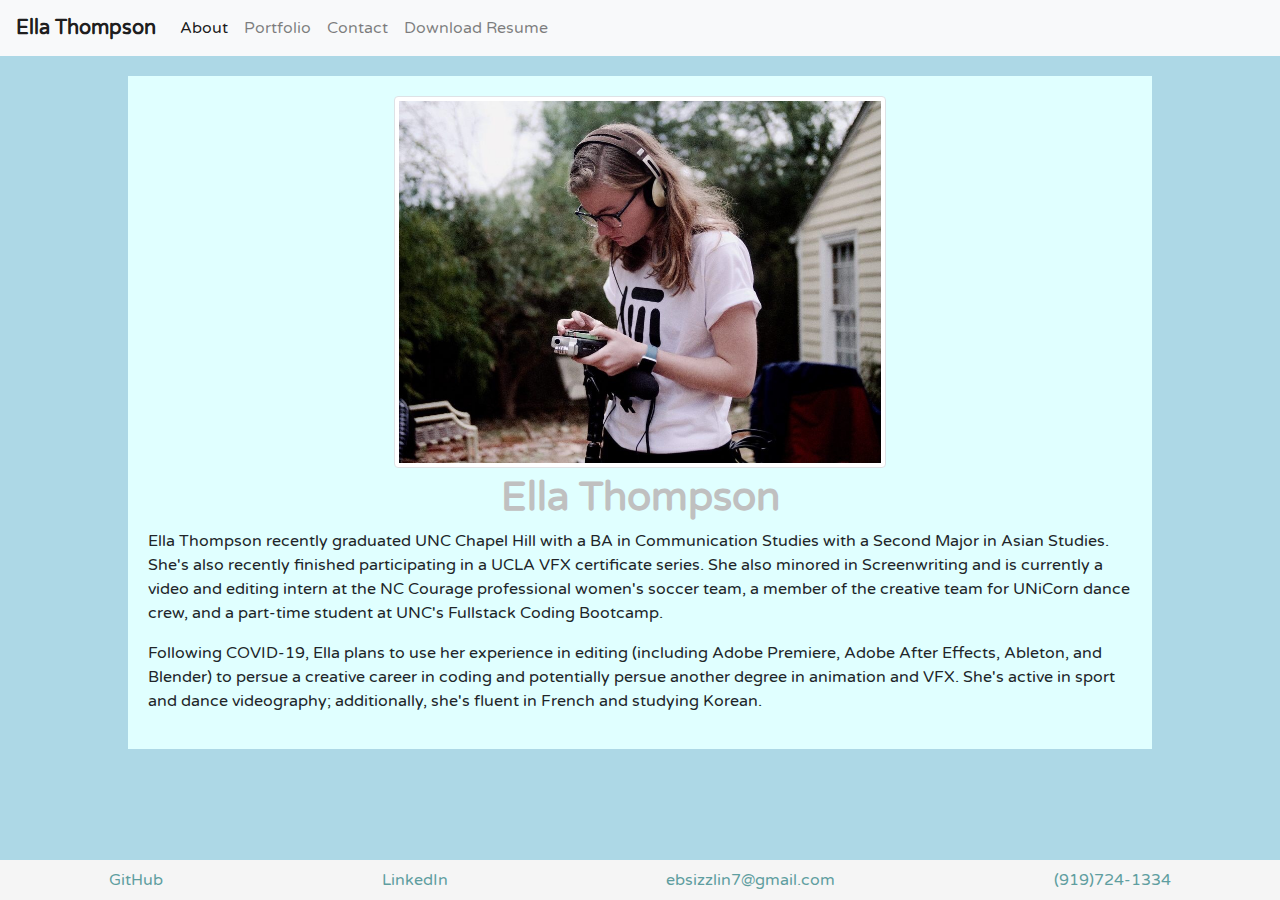
<file: index.html>
<!DOCTYPE html>
<html lang="en">
  <head>
    <meta charset="UTF-8" />
    <meta name="viewport" content="width=device-width, initial-scale=1.0" />
    <title>About Me</title>

    <link rel="stylesheet" type="text/css" href="reset.css" />

    <link
      rel="stylesheet"
      href="https://stackpath.bootstrapcdn.com/bootstrap/4.5.2/css/bootstrap.min.css"
      integrity="sha384-JcKb8q3iqJ61gNV9KGb8thSsNjpSL0n8PARn9HuZOnIxN0hoP+VmmDGMN5t9UJ0Z"
      crossorigin="anonymous"
    />
    <script
      src="https://code.jquery.com/jquery-3.5.1.slim.min.js"
      integrity="sha384-DfXdz2htPH0lsSSs5nCTpuj/zy4C+OGpamoFVy38MVBnE+IbbVYUew+OrCXaRkfj"
      crossorigin="anonymous"
    ></script>
    <script
      src="https://cdn.jsdelivr.net/npm/popper.js@1.16.1/dist/umd/popper.min.js"
      integrity="sha384-9/reFTGAW83EW2RDu2S0VKaIzap3H66lZH81PoYlFhbGU+6BZp6G7niu735Sk7lN"
      crossorigin="anonymous"
    ></script>
    <script
      src="https://stackpath.bootstrapcdn.com/bootstrap/4.5.2/js/bootstrap.min.js"
      integrity="sha384-B4gt1jrGC7Jh4AgTPSdUtOBvfO8shuf57BaghqFfPlYxofvL8/KUEfYiJOMMV+rV"
      crossorigin="anonymous"
    ></script>

    <link rel="stylesheet" type="text/css" href="style.css" />

    <link
      href="https://fonts.googleapis.com/css2?family=Varela+Round&display=swap"
      rel="stylesheet"
    />
  </head>

  <body>
    <nav class="navbar navbar-expand-lg navbar-light bg-light sticky-top">
      <a class="navbar-brand"><b>Ella Thompson</b></a>
      <button
        class="navbar-toggler"
        type="button"
        data-toggle="collapse"
        data-target="#navbarNav"
        aria-controls="navbarNav"
        aria-expanded="false"
        aria-label="Toggle navigation"
      >
        <span class="navbar-toggler-icon"></span>
      </button>
      <div class="collapse navbar-collapse" id="navbarNav">
        <ul class="navbar-nav">
          <li class="nav-item active">
            <a class="nav-link" href="index.html"
              >About <span class="sr-only">(current)</span></a
            >
          </li>
          <li class="nav-item">
            <a class="nav-link" href="portfolio.html">Portfolio</a>
          </li>
          <li class="nav-item">
            <a class="nav-link" href="contact.html">Contact</a>
          </li>
          <li class="nav-item">
            <a class="nav-link" href="https://docs.google.com/document/d/1LiGFDzzSrI7DpNZ7Vt1ilas53Ne6uVCicV0J2QhMv-g/edit?usp=sharing" target="_blank">Download Resume</a>
          </li>
        </ul>
      </div>
    </nav>

    <section class="container">
      <section class="row">
        <section class="col-lg-12">
          <img
            src="My Images/IMG_7165.JPG"
            alt="Ella"
            class="img img-thumbnail"
            id="Ella"
          />
        </section>

        <section class="col-lg-12">
          <h1>
            <center>
            <b>Ella Thompson</b>
            </center>
          </h1>

          <p>
            Ella Thompson recently graduated UNC Chapel Hill with a BA in Communication Studies with a Second Major in Asian Studies. She's also recently finished participating in a UCLA VFX certificate series. She also minored in Screenwriting and is currently a video and editing intern at the NC Courage professional women's soccer team, a member of the creative team for UNiCorn dance crew, and a part-time student at UNC's Fullstack Coding Bootcamp.
          </p>
          <p>
            Following COVID-19, Ella plans to use her experience in editing (including Adobe Premiere, Adobe After Effects, Ableton, and Blender) to persue a creative career in coding and potentially persue another degree in animation and VFX. She's active in sport and dance videography; additionally, she's fluent in French and studying Korean.
          </p>
        </section>
      </section>
    </section>
  </body>

  <footer>
    <ul class="nav nav-pills nav-fill">
      <li class="nav-item">
        <a class="nav-link" href="https://github.com/ebsizzlin" target="_blank">GitHub</a>
      </li>
      <li class="nav-item">
        <a
          class="nav-link"
          href="https://www.linkedin.com/in/ella-thompson-05ba52126/"
          target="_blank">LinkedIn</a
        >
      </li>
      <li class="nav-item">
        <a class="nav-link" href="mailto:ebsizzlin7@gmail.com"
          >ebsizzlin7@gmail.com</a
        >
      </li>
      <li class="nav-item">
        <a
          class="nav-link"
          href="(919)724-1334"
          tabindex="-1"
          aria-disabled="true"
          >(919)724-1334</a
        >
      </li>
    </ul>
  </footer>
</html>
</file>
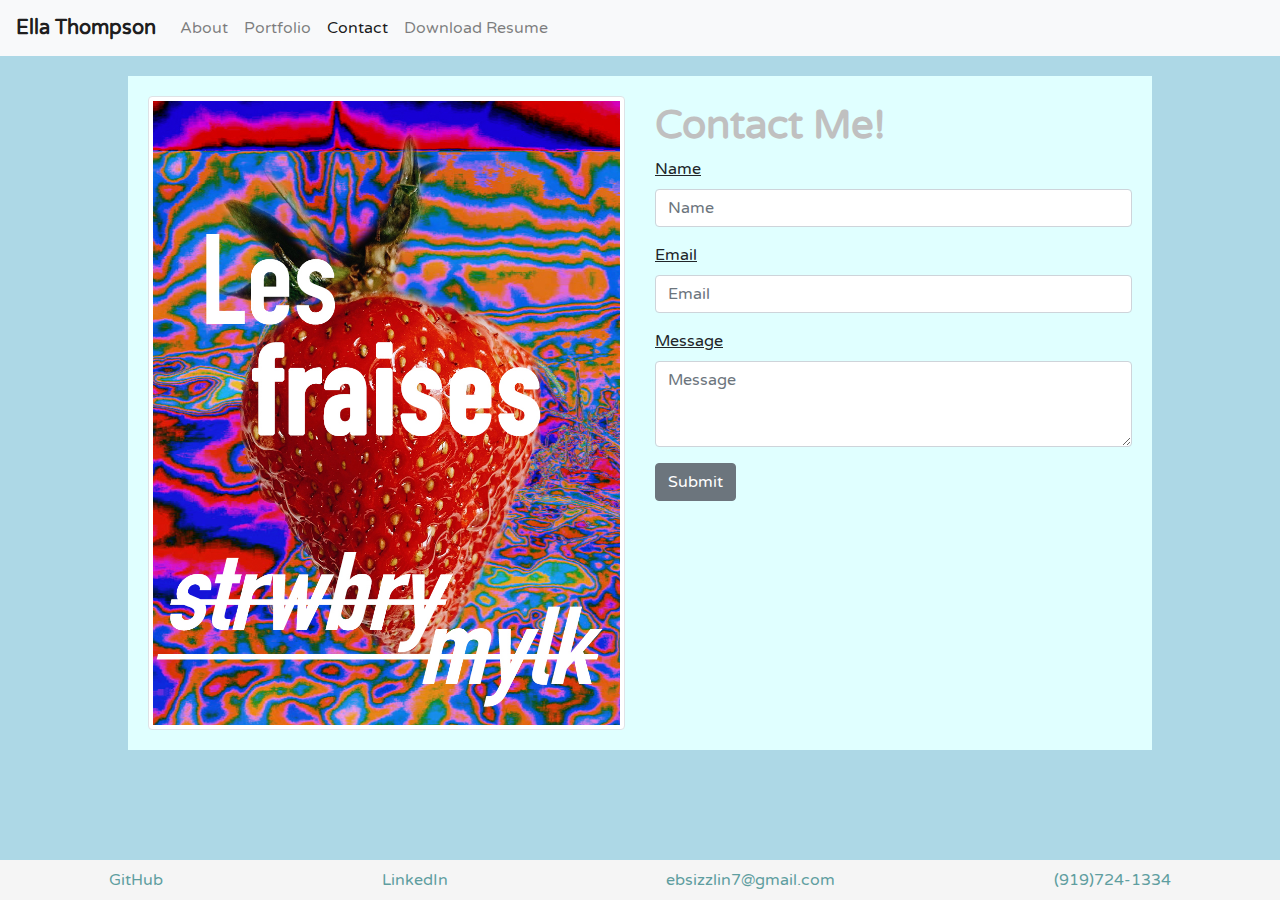
<file: contact.html>
<!DOCTYPE html>
<html lang="en">
  <head>
    <meta charset="UTF-8" />
    <meta name="viewport" content="width=device-width, initial-scale=1.0" />
    <title>Contact</title>

    <link rel="stylesheet" type="text/css" href="reset.css">
    
    <link
      rel="stylesheet"
      href="https://stackpath.bootstrapcdn.com/bootstrap/4.5.2/css/bootstrap.min.css"
      integrity="sha384-JcKb8q3iqJ61gNV9KGb8thSsNjpSL0n8PARn9HuZOnIxN0hoP+VmmDGMN5t9UJ0Z"
      crossorigin="anonymous"
    />
    <script
      src="https://code.jquery.com/jquery-3.5.1.slim.min.js"
      integrity="sha384-DfXdz2htPH0lsSSs5nCTpuj/zy4C+OGpamoFVy38MVBnE+IbbVYUew+OrCXaRkfj"
      crossorigin="anonymous"
    ></script>
    <script
      src="https://cdn.jsdelivr.net/npm/popper.js@1.16.1/dist/umd/popper.min.js"
      integrity="sha384-9/reFTGAW83EW2RDu2S0VKaIzap3H66lZH81PoYlFhbGU+6BZp6G7niu735Sk7lN"
      crossorigin="anonymous"
    ></script>
    <script
      src="https://stackpath.bootstrapcdn.com/bootstrap/4.5.2/js/bootstrap.min.js"
      integrity="sha384-B4gt1jrGC7Jh4AgTPSdUtOBvfO8shuf57BaghqFfPlYxofvL8/KUEfYiJOMMV+rV"
      crossorigin="anonymous"
    ></script>

    <link rel="stylesheet" type="text/css" href="style.css" />

    <link href="https://fonts.googleapis.com/css2?family=Varela+Round&display=swap" rel="stylesheet">

  </head>

  <body>
    <nav class="navbar navbar-expand-lg navbar-light bg-light sticky-top">
      <a class="navbar-brand"><b>Ella Thompson</b></a>
      <button
        class="navbar-toggler"
        type="button"
        data-toggle="collapse"
        data-target="#navbarNav"
        aria-controls="navbarNav"
        aria-expanded="false"
        aria-label="Toggle navigation"
      >
        <span class="navbar-toggler-icon"></span>

      </button>
      <div class="collapse navbar-collapse" id="navbarNav">
        <ul class="navbar-nav">
          <li class="nav-item">
            <a class="nav-link" href="index.html"
              >About </a
            >
          </li>
          <li class="nav-item">
            <a class="nav-link" href="portfolio.html">Portfolio</a>
          </li>
          <li class="nav-item active">
            <a class="nav-link" href="contact.html">Contact <span class="sr-only">(current)</span></a>
          </li>
          <li class="nav-item">
            <a class="nav-link" href="https://docs.google.com/document/d/1LiGFDzzSrI7DpNZ7Vt1ilas53Ne6uVCicV0J2QhMv-g/edit?usp=sharing" target="_blank">Download Resume</a>
          </li>
        </ul>
      </div>
    </nav>

    <section class="container">
      <section class="row">
        <section class="col-lg-6">
          <img
            src="My Images/Les frasies logo.jpg"
            alt="contact pic"
            class="img img-thumbnail"
            id="logo"
          />
        </section>
        <section class="col-lg-6">
            <h1>
              <b>Contact Me!</b>
            </h1>
            <section class="form-group">
              <label for="exampleFormControlInput1"><u>Name</u></label>
              <input
                type="name"
                class="form-control"
                id="exampleFormControlInput1"
                placeholder="Name"
              />
            </section>
            <section class="form-group">
              <label for="exampleFormControlInput1"><u>Email</u></label>
              <input
                type="email"
                class="form-control"
                id="exampleFormControlInput1"
                placeholder="Email"
              />
            </section>
            <section class="form-group">
              <label for="exampleFormControlTextarea1"><u>Message</u></label>
              <textarea
                class="form-control"
                id="exampleFormControlTextarea1"
                rows="3"
                placeholder="Message"
              ></textarea>
            </section>
          <button type="submit" class="btn btn-secondary">Submit</button>
        </form>
        </section>
      </section>
    </section>
  </body>

  <footer>
    <ul class="nav nav-pills nav-fill">
      <li class="nav-item">
        <a class="nav-link" href="https://github.com/ebsizzlin" target="_blank">GitHub</a>
      </li>
      <li class="nav-item">
        <a
          class="nav-link"
          href="https://www.linkedin.com/in/ella-thompson-05ba52126/" target="_blank"
          >LinkedIn</a
        >
      </li>
      <li class="nav-item">
        <a class="nav-link" href="mailto:ebsizzlin7@gmail.com"
          >ebsizzlin7@gmail.com</a
        >
      </li>
      <li class="nav-item">
        <a
          class="nav-link"
          href="(919)724-1334"
          tabindex="-1"
          aria-disabled="true"
          >(919)724-1334</a
        >
      </li>
    </ul>
  </footer>
</html>
</file>
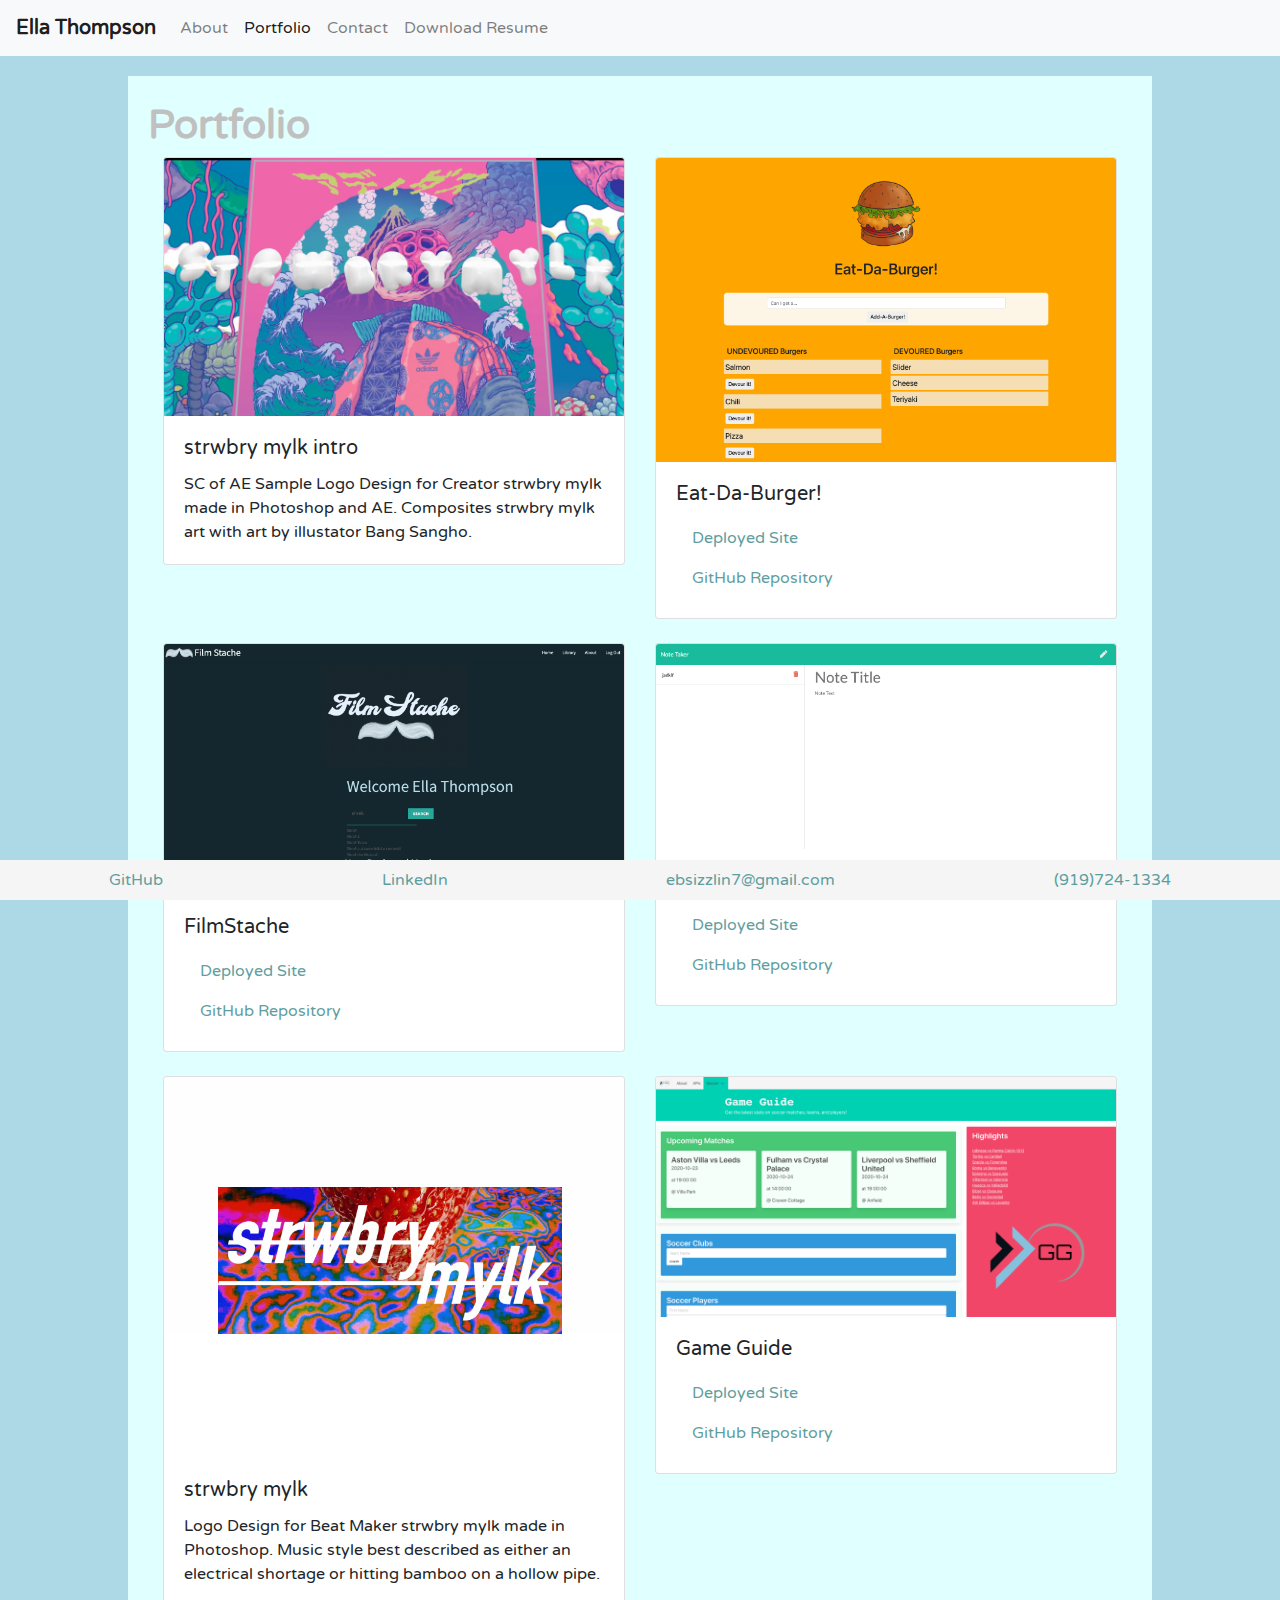
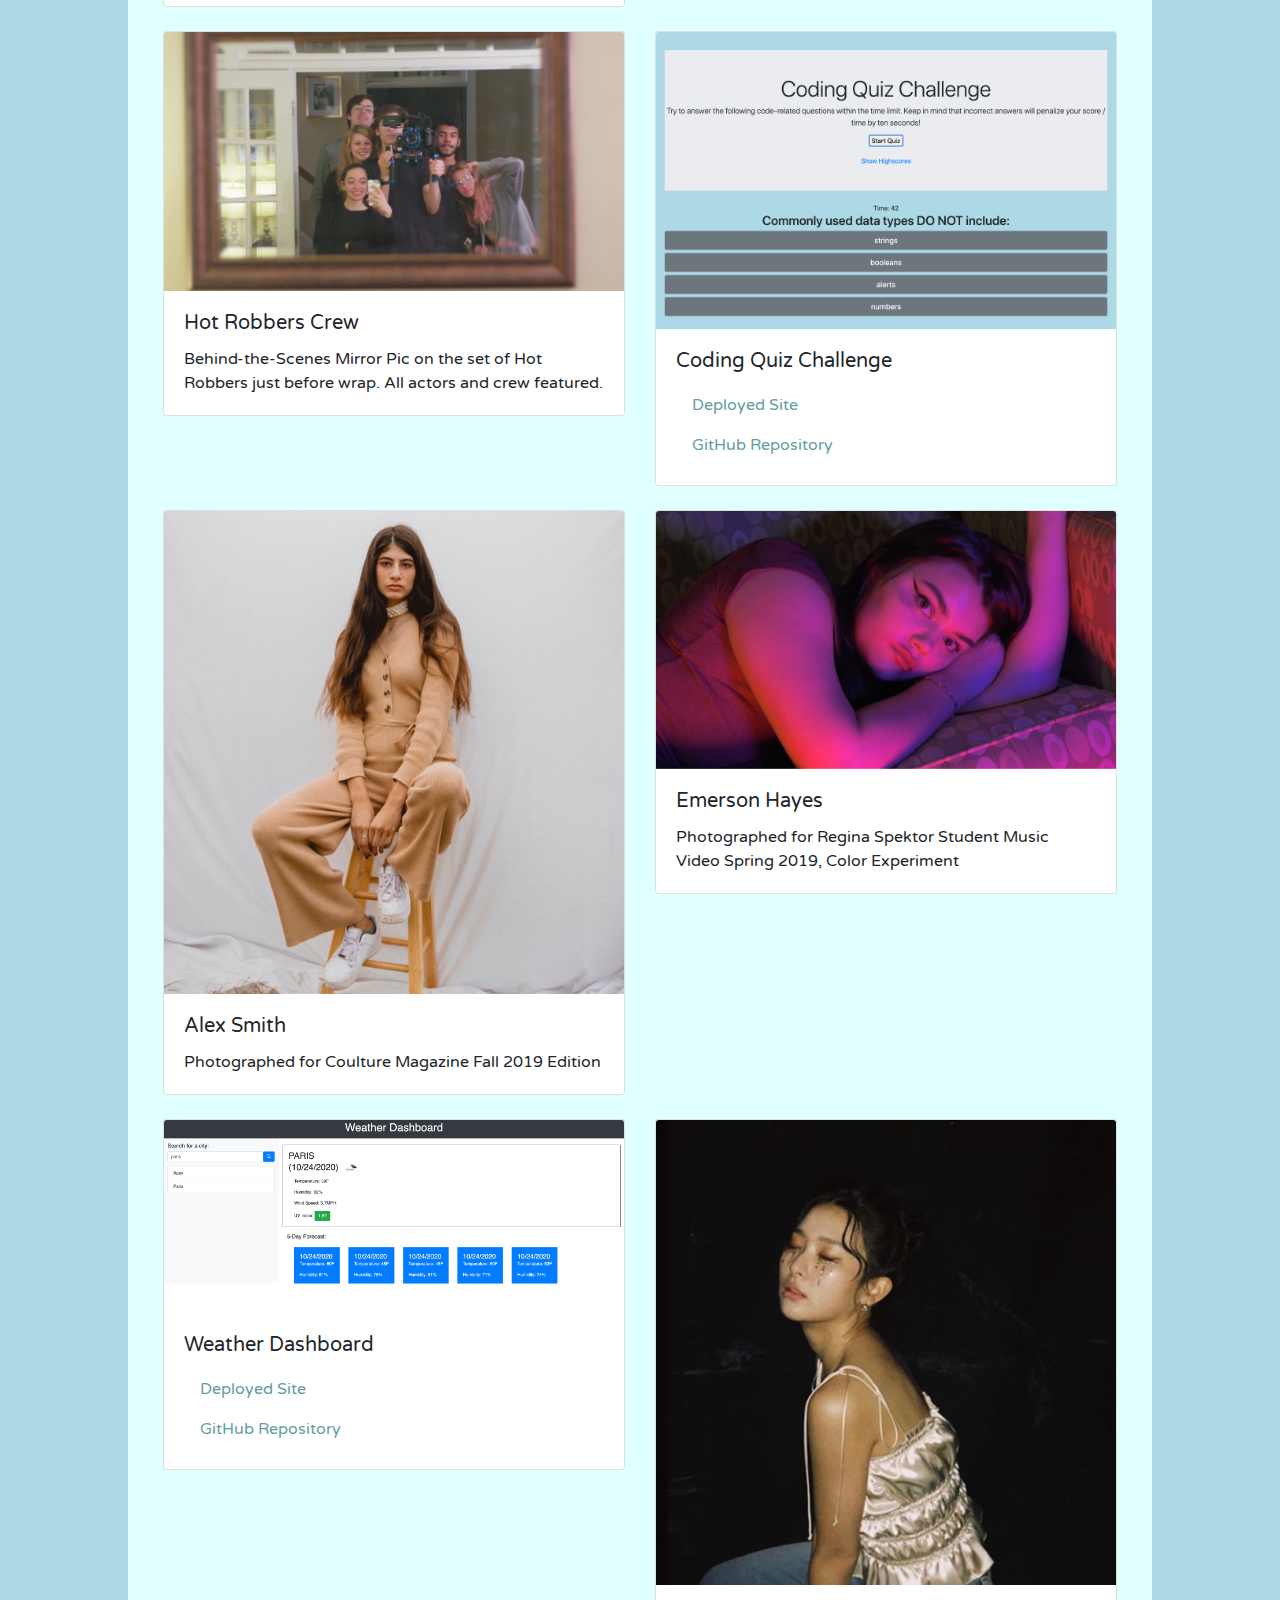
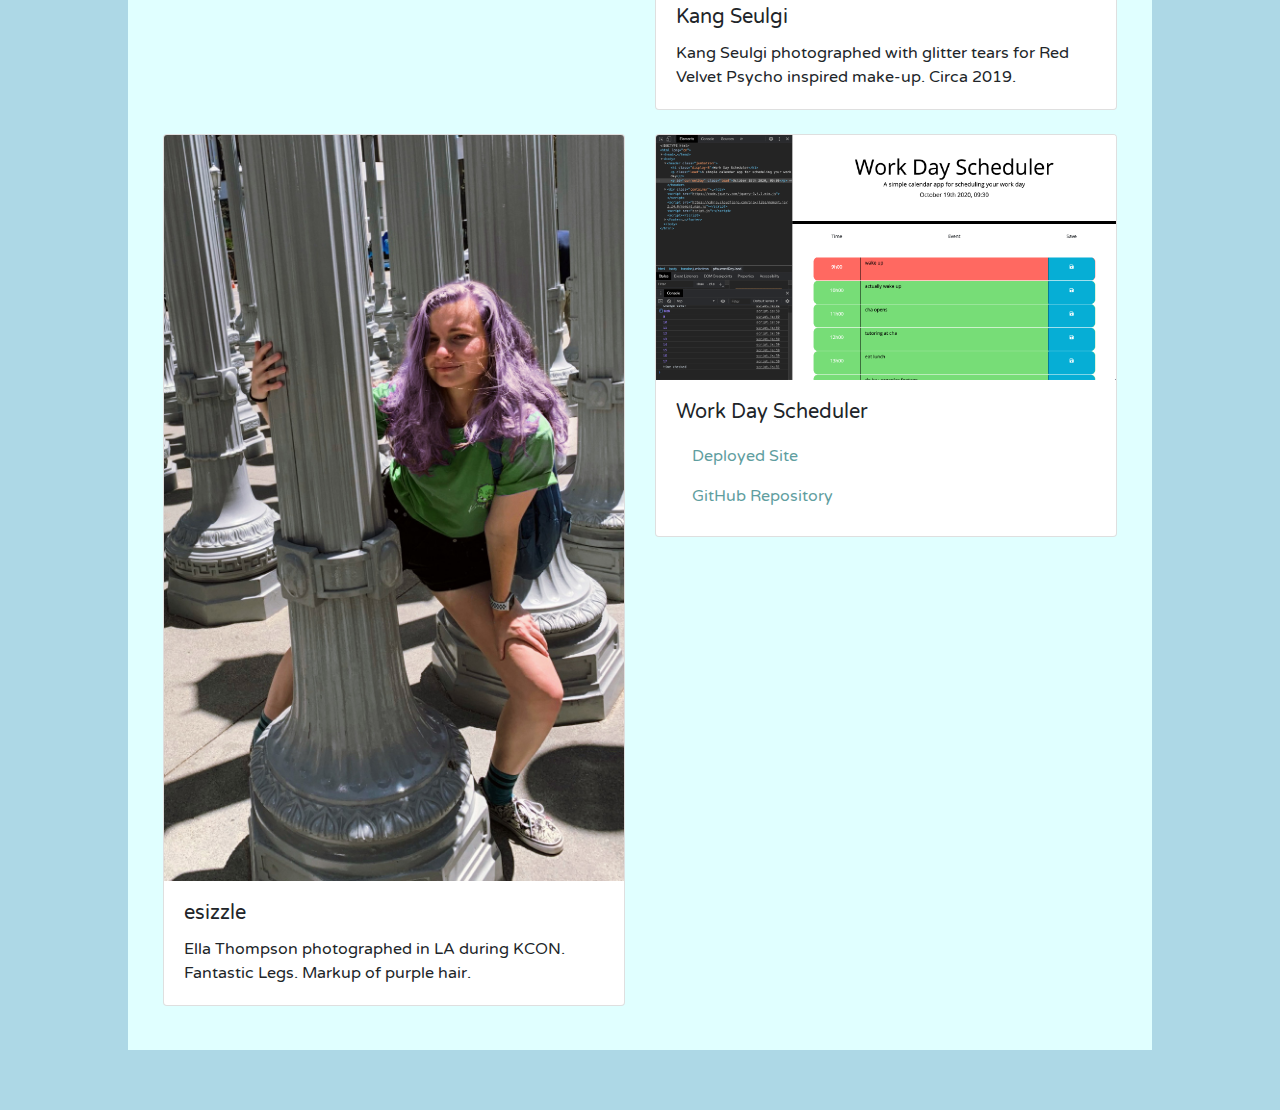
<file: portfolio.html>
<!DOCTYPE html>
<html lang="en">
  <head>
    <meta charset="UTF-8" />
    <meta name="viewport" content="width=device-width, initial-scale=1.0" />
    <title>Portfolio</title>

    <link rel="stylesheet" type="text/css" href="reset.css" />

    <link
      rel="stylesheet"
      href="https://stackpath.bootstrapcdn.com/bootstrap/4.5.2/css/bootstrap.min.css"
      integrity="sha384-JcKb8q3iqJ61gNV9KGb8thSsNjpSL0n8PARn9HuZOnIxN0hoP+VmmDGMN5t9UJ0Z"
      crossorigin="anonymous"
    />
    <script
      src="https://code.jquery.com/jquery-3.5.1.slim.min.js"
      integrity="sha384-DfXdz2htPH0lsSSs5nCTpuj/zy4C+OGpamoFVy38MVBnE+IbbVYUew+OrCXaRkfj"
      crossorigin="anonymous"
    ></script>
    <script
      src="https://cdn.jsdelivr.net/npm/popper.js@1.16.1/dist/umd/popper.min.js"
      integrity="sha384-9/reFTGAW83EW2RDu2S0VKaIzap3H66lZH81PoYlFhbGU+6BZp6G7niu735Sk7lN"
      crossorigin="anonymous"
    ></script>
    <script
      src="https://stackpath.bootstrapcdn.com/bootstrap/4.5.2/js/bootstrap.min.js"
      integrity="sha384-B4gt1jrGC7Jh4AgTPSdUtOBvfO8shuf57BaghqFfPlYxofvL8/KUEfYiJOMMV+rV"
      crossorigin="anonymous"
    ></script>

    <link rel="stylesheet" type="text/css" href="style.css" />

    <link
      href="https://fonts.googleapis.com/css2?family=Varela+Round&display=swap"
      rel="stylesheet"
    />
  </head>

  <body>
    <nav class="navbar navbar-expand-lg navbar-light bg-light sticky-top">
      <a class="navbar-brand"><b>Ella Thompson</b></a>
      <button
        class="navbar-toggler"
        type="button"
        data-toggle="collapse"
        data-target="#navbarNav"
        aria-controls="navbarNav"
        aria-expanded="false"
        aria-label="Toggle navigation"
      >
        <span class="navbar-toggler-icon"></span>
      </button>
      <div class="collapse navbar-collapse" id="navbarNav">
        <ul class="navbar-nav">
          <li class="nav-item">
            <a class="nav-link" href="index.html">About </a>
          </li>
          <li class="nav-item active">
            <a class="nav-link" href="portfolio.html"
              >Portfolio <span class="sr-only">(current)</span></a
            >
          </li>
          <li class="nav-item">
            <a class="nav-link" href="contact.html">Contact</a>
          </li>
          <li class="nav-item">
            <a class="nav-link" href="https://docs.google.com/document/d/1LiGFDzzSrI7DpNZ7Vt1ilas53Ne6uVCicV0J2QhMv-g/edit?usp=sharing" target="_blank">Download Resume</a>
          </li>
        </ul>
      </div>
    </nav>

    <section class="container">
      <section class="row">
        <section class="col-sm-12">
          <h1>
            <b>Portfolio</b>
          </h1>
          <section class="container-fluid">
            <div class="row row-cols-1 row-cols-md-2">
              <div class="col mb-4">
                <div class="card">
                  <img
                    src="My Images/fraises.png"
                    class="card-img-top"
                    alt="logo"
                  />
                  <div class="card-body">
                    <h5 class="card-title">strwbry mylk intro</h5>
                    <p class="card-text">
                      SC of AE Sample Logo Design for Creator <i>strwbry mylk</i> made in
                      Photoshop and AE. Composites strwbry mylk art with art by illustator Bang Sangho.
                    </p>
                  </div>
                </div>
              </div>
              <div class="col mb-4">
                <div class="card">
                  <img
                    src="My Images/eatdaburger.png"
                    class="card-img-top"
                    alt="game guide"
                  />
                  <div class="card-body">
                    <h5 class="card-title">Eat-Da-Burger!</h5>
                    <p class="card-text">
                      <a
                        class="nav-link"
                        href="radiant-ridge-31259.herokuapp.com/" target="_blank"
                        >Deployed Site</a
                      >
                      <a
                        class="nav-link"
                        href="https://github.com/ebsizzlin/burger" target="_blank"
                        >GitHub Repository</a
                      >                    
                    </p>
                  </div>
                </div>
              </div>
              <div class="col mb-4">
                <div class="card">
                  <img
                    src="My Images/filmstache.png"
                    class="card-img-top"
                    alt="film stache"
                  />
                  <div class="card-body">
                    <h5 class="card-title">FilmStache</h5>
                    <p class="card-text">
                      <a
                        class="nav-link"
                        href="https://project2group9app.herokuapp.com/" target="_blank"
                        >Deployed Site</a
                      >
                      <a
                        class="nav-link"
                        href="https://github.com/pdnarmi/project2GroupRepo" target="_blank"
                        >GitHub Repository</a
                      >                    
                    </p>
                  </div>
                </div>
              </div>
              <div class="col mb-4">
                <div class="card">
                  <img
                    src="My Images/notes.png"
                    class="card-img-top"
                    alt="note taker"
                  />
                  <div class="card-body">
                    <h5 class="card-title">Note Taker</h5>
                    <p class="card-text">
                      <a
                        class="nav-link"
                        href="https://mighty-sea-08531.herokuapp.com/" target="_blank"
                        >Deployed Site</a
                      >
                      <a
                        class="nav-link"
                        href="https://github.com/ebsizzlin/noteTaker" target="_blank"
                        >GitHub Repository</a
                      >                    
                    </p>
                  </div>
                </div>
              </div>
              <div class="col mb-4">
                <div class="card">
                  <img
                    src="My Images/Screen Shot 2019-12-06 at 2.40.00 PM.png"
                    class="card-img-top"
                    alt="logo"
                  />
                  <div class="card-body">
                    <h5 class="card-title">strwbry mylk</h5>
                    <p class="card-text">
                      Logo Design for Beat Maker <i>strwbry mylk</i> made in
                      Photoshop. Music style best described as either an
                      electrical shortage or hitting bamboo on a hollow pipe.
                    </p>
                  </div>
                </div>
              </div>
              <div class="col mb-4">
                <div class="card">
                  <img
                    src="My Images/game guide.png"
                    class="card-img-top"
                    alt="game guide"
                  />
                  <div class="card-body">
                    <h5 class="card-title">Game Guide</h5>
                    <p class="card-text">
                      <a
                        class="nav-link"
                        href="https://bcummings32.github.io/Project-1-Soccer-Scores/" target="_blank"
                        >Deployed Site</a
                      >
                      <a
                        class="nav-link"
                        href="https://github.com/Bcummings32/Project-1-Soccer-Scores" target="_blank"
                        >GitHub Repository</a
                      >                    
                    </p>
                  </div>
                </div>
              </div>
              <div class="col mb-4">
                <div class="card">
                  <img
                    src="My Images/IMG_6115.JPG"
                    class="card-img-top"
                    alt="Le Crew"
                  />
                  <div class="card-body">
                    <h5 class="card-title">Hot Robbers Crew</h5>
                    <p class="card-text">
                      Behind-the-Scenes Mirror Pic on the set of
                      <i>Hot Robbers</i> just before wrap. All actors and crew
                      featured.
                    </p>
                  </div>
                </div>
              </div>
              <div class="col mb-4">
                <div class="card">
                  <img
                    src="My Images/quiz challenge.png"
                    class="card-img-top"
                    alt="coding quiz challenge"
                  />
                  <div class="card-body">
                    <h5 class="card-title">Coding Quiz Challenge</h5>
                    <p class="card-text">
                      <a
                        class="nav-link"
                        href="https://ebsizzlin.github.io/CodeQuiz/" target="_blank"
                        >Deployed Site</a
                      >
                      <a
                        class="nav-link"
                        href="https://github.com/ebsizzlin/CodeQuiz" target="_blank"
                        >GitHub Repository</a
                      >
                    </p>
                  </div>
                </div>
              </div>
              <div class="col mb-4">
                <div class="card">
                  <img
                    src="My Images/IMG_82919668720E-1.jpeg"
                    class="card-img-top"
                    alt="Alex"
                  />
                  <div class="card-body">
                    <h5 class="card-title">Alex Smith</h5>
                    <p class="card-text">
                      Photographed for Coulture Magazine Fall 2019 Edition
                    </p>
                  </div>
                </div>
              </div>
              <div class="col mb-4">
                <div class="card">
                  <img
                    src="My Images/Screen Shot 2019-11-03 at 10.09.54 PM.png"
                    class="card-img-top"
                    alt="Emerson"
                  />
                  <div class="card-body">
                    <h5 class="card-title">Emerson Hayes</h5>
                    <p class="card-text">
                      Photographed for Regina Spektor Student Music Video Spring
                      2019, Color Experiment
                    </p>
                  </div>
                </div>
              </div>
              <div class="col mb-4">
                <div class="card">
                  <img
                    src="My Images/weather.png"
                    class="card-img-top"
                    alt="weather dashboard"
                  />
                  <div class="card-body">
                    <h5 class="card-title">Weather Dashboard</h5>
                    <p class="card-text">
                      <a
                        class="nav-link"
                        href="https://ebsizzlin.github.io/WeatherDashboard/" target="_blank"
                        >Deployed Site</a
                      >
                      <a
                        class="nav-link"
                        href="https://github.com/ebsizzlin/WeatherDashboard" target="_blank"
                        >GitHub Repository</a
                      >
                    </p>
                  </div>
                </div>
              </div>
              <div class="col mb-4">
                <div class="card">
                  <img
                    src="My Images/IMG_DE7837F0FB4C-1.jpeg"
                    class="card-img-top"
                    alt="Seulgi"
                  />
                  <div class="card-body">
                    <h5 class="card-title">Kang Seulgi</h5>
                    <p class="card-text">
                      Kang Seulgi photographed with glitter tears for Red Velvet
                      <i>Psycho</i> inspired make-up. Circa 2019.
                    </p>
                  </div>
                </div>
              </div>
              <div class="col mb-4">
                <div class="card">
                  <img
                    src="My Images/IMG_5430.JPG"
                    class="card-img-top"
                    alt="ebsizzlin"
                  />
                  <div class="card-body">
                    <h5 class="card-title">esizzle</h5>
                    <p class="card-text">
                      Ella Thompson photographed in LA during KCON. Fantastic
                      Legs. Markup of purple hair.
                    </p>
                  </div>
                </div>
              </div>
              <div class="col mb-4">
                <div class="card">
                  <img
                    src="My Images/schedule.png"
                    class="card-img-top"
                    alt="Work Day Scheduler"
                  />
                  <div class="card-body">
                    <h5 class="card-title">Work Day Scheduler</h5>
                    <p class="card-text">
                      <a
                        class="nav-link"
                        href="https://ebsizzlin.github.io/WorkDaySch/" target="_blank"
                        >Deployed Site</a
                      >
                      <a
                        class="nav-link"
                        href="https://github.com/ebsizzlin/WorkDaySch" target="_blank"
                        >GitHub Repository</a
                      > 
                    </p>
                  </div>
                </div>
              </div>
            </div>
          </section>
        </section>
      </section>
    </section>
  </body>

  <footer>
    <ul class="nav nav-pills nav-fill">
      <li class="nav-item">
        <a class="nav-link" href="https://github.com/ebsizzlin" target="_blank">GitHub</a>
      </li>
      <li class="nav-item">
        <a
          class="nav-link"
          href="https://www.linkedin.com/in/ella-thompson-05ba52126/" target="_blank"
          >LinkedIn</a
        >
      </li>
      <li class="nav-item">
        <a class="nav-link" href="mailto:ebsizzlin7@gmail.com"
          >ebsizzlin7@gmail.com</a
        >
      </li>
      <li class="nav-item">
        <a
          class="nav-link"
          href="(919)724-1334"
          tabindex="-1"
          aria-disabled="true"
          >(919)724-1334</a
        >
      </li>
    </ul>
  </footer>
</html>
</file>
<file: style.css>
header {
  font-family: "Varela Round", sans-serif;
}

nav {
  color: cadetblue;
  background-color: lavender;
  position: sticky;
}

h1 {
  color: silver;
  padding-top: 5px;
  font-family: "Varela Round", sans-serif;
}

body {
  background: lightblue;
  padding-bottom: 40px;
  font-family: "Varela Round", sans-serif;
}

.container {
  padding: 20px;
  margin-top: 20px;
  margin-bottom: 20px;
  width: 80%;
  background-color: lightcyan;
}

.image-thumbnail {
  padding: 20px;
  max-width: 350;
  max-height: 350;
  object-fit: cover;
}

#Ella {
  display: block;
  margin: 0 auto;
  max-width: 50%;
}

a {
  color: cadetblue;
}

footer {
  position: fixed;
  right: 0;
  bottom: 0;
  width: 100%;
  background-color: whitesmoke;
}
</file>
